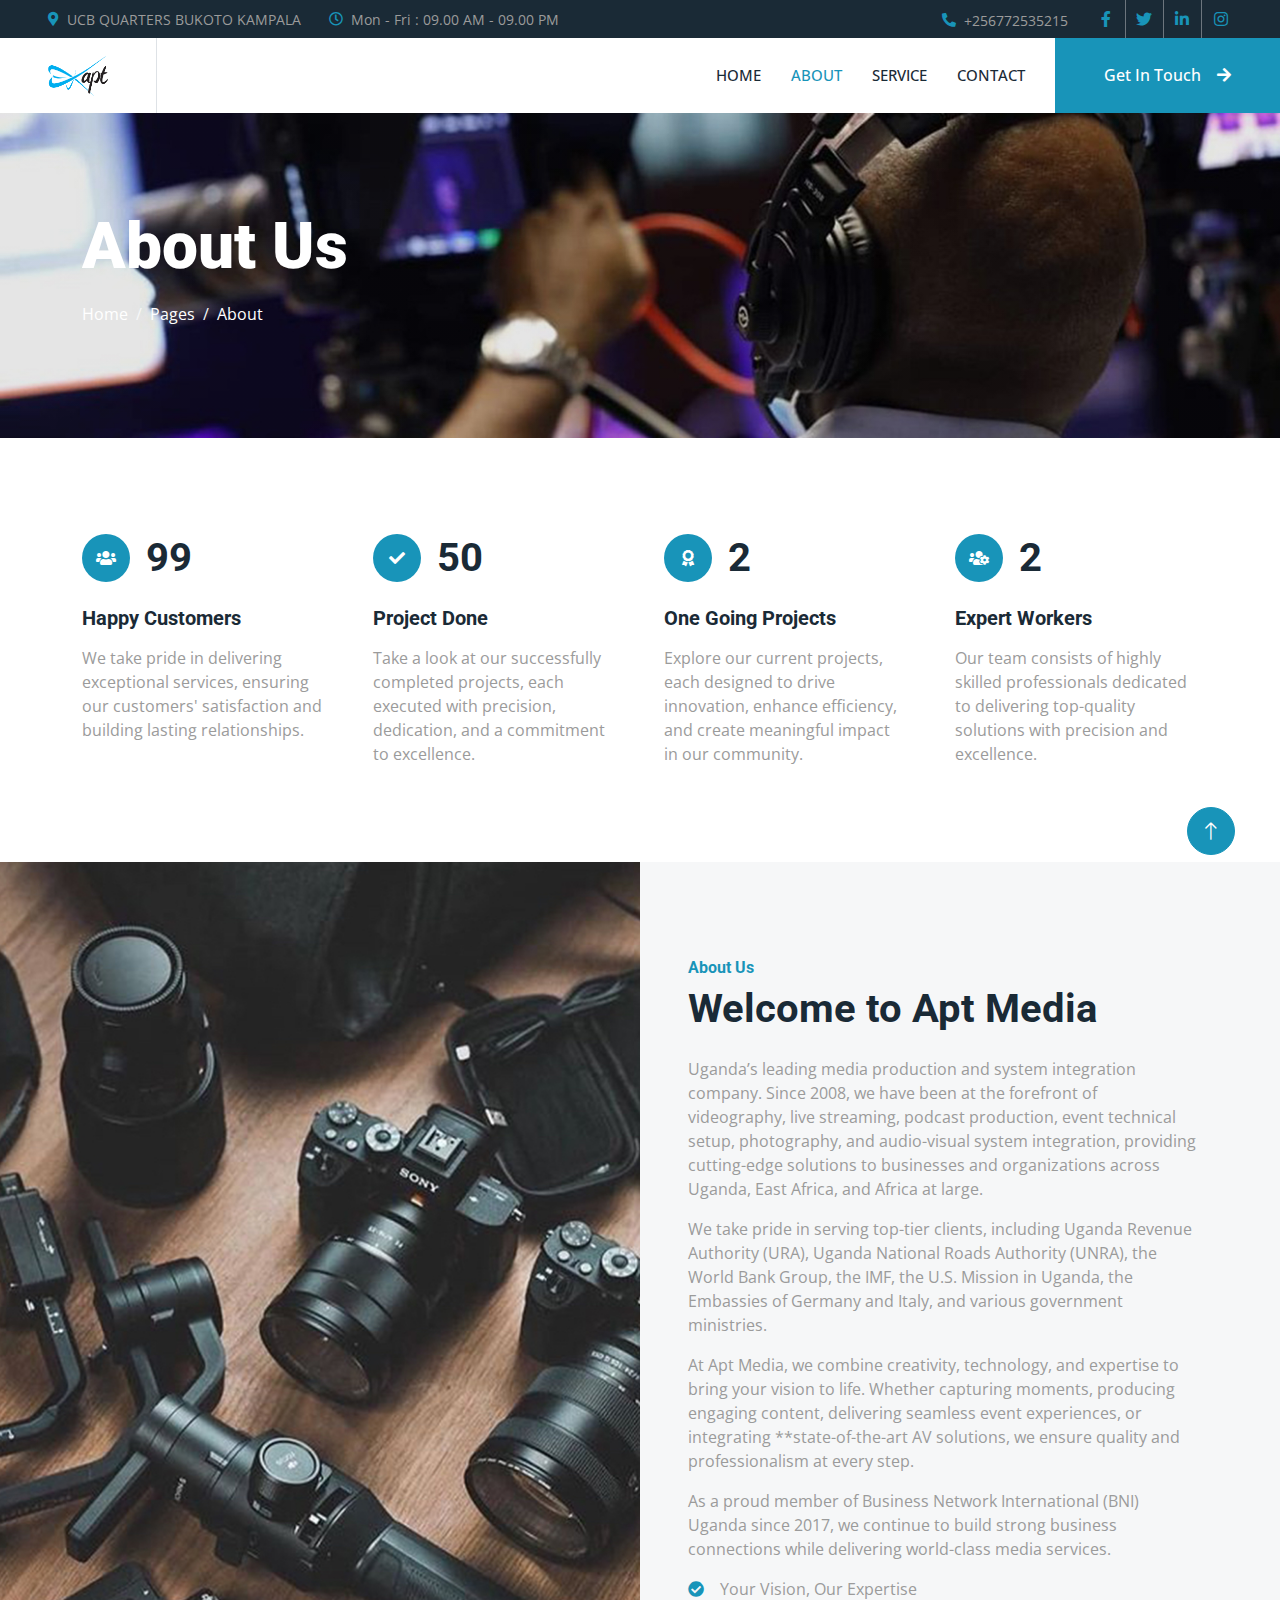
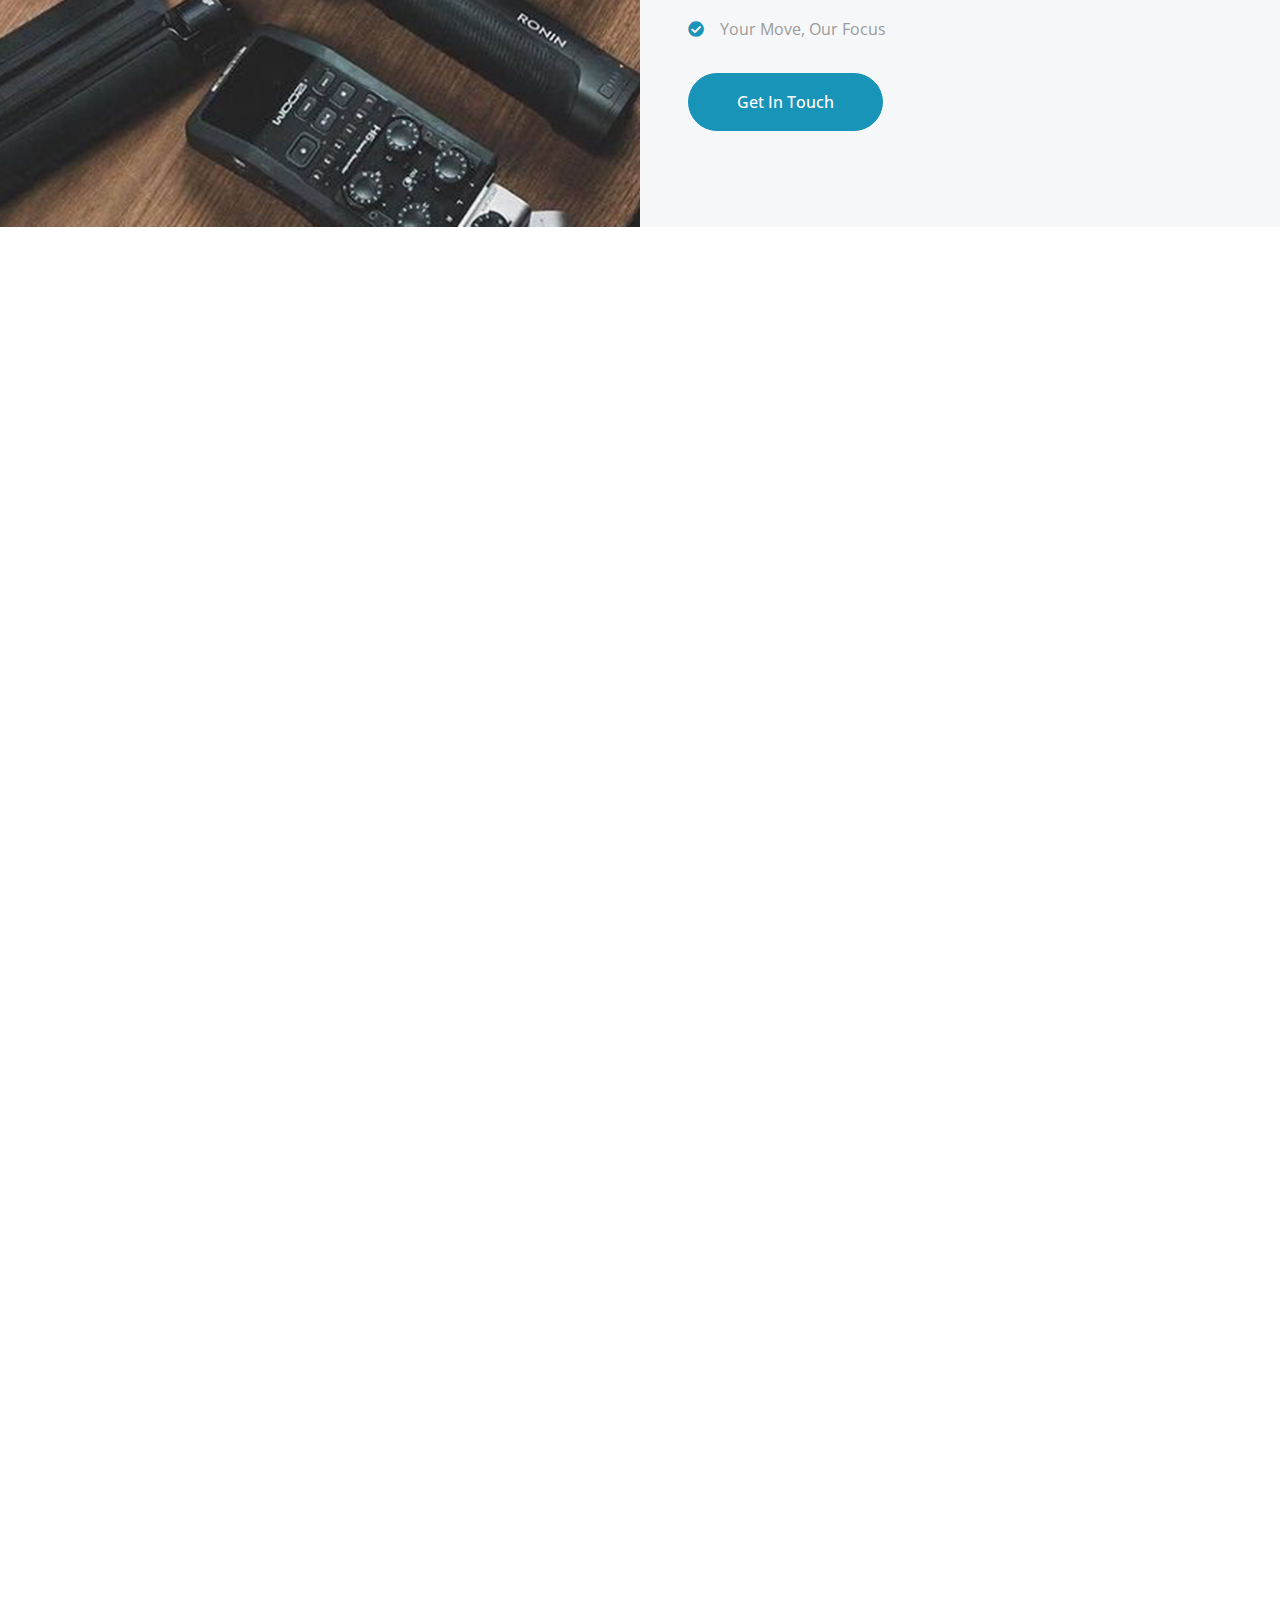
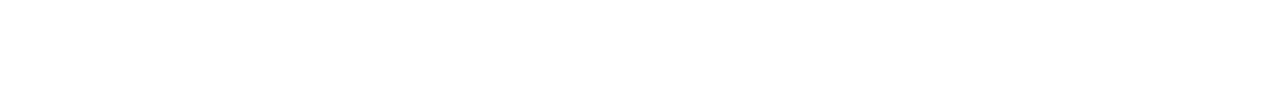
<file: about.html>
<!DOCTYPE html>
<html lang="en">
  <head>
    <meta charset="utf-8" />
    <title>Apt Media</title>
    <meta content="width=device-width, initial-scale=1.0" name="viewport" />
    <meta content="" name="keywords" />
    <meta content="" name="description" />

    <!-- Favicon -->
    <link href="img/favicon.ico" rel="icon" />

    <!-- Google Web Fonts -->
    <link rel="preconnect" href="https://fonts.googleapis.com" />
    <link rel="preconnect" href="https://fonts.gstatic.com" crossorigin />
    <link
      href="https://fonts.googleapis.com/css2?family=Open+Sans:wght@400;500&family=Roboto:wght@500;700;900&display=swap"
      rel="stylesheet"
    />

    <!-- Icon Font Stylesheet -->
    <link
      href="https://cdnjs.cloudflare.com/ajax/libs/font-awesome/5.10.0/css/all.min.css"
      rel="stylesheet"
    />
    <link
      href="https://cdn.jsdelivr.net/npm/bootstrap-icons@1.4.1/font/bootstrap-icons.css"
      rel="stylesheet"
    />

    <!-- Libraries Stylesheet -->
    <link href="lib/animate/animate.min.css" rel="stylesheet" />
    <link href="lib/owlcarousel/assets/owl.carousel.min.css" rel="stylesheet" />
    <link href="lib/lightbox/css/lightbox.min.css" rel="stylesheet" />

    <!-- Customized Bootstrap Stylesheet -->
    <link href="css/bootstrap.min.css" rel="stylesheet" />

    <!-- Template Stylesheet -->
    <link href="css/style.css" rel="stylesheet" />
  </head>

  <body>
    <!-- Spinner Start -->
    <div
      id="spinner"
      class="show bg-white position-fixed translate-middle w-100 vh-100 top-50 start-50 d-flex align-items-center justify-content-center"
    >
      <div
        class="spinner-border text-primary"
        style="width: 3rem; height: 3rem"
        role="status"
      >
        <span class="sr-only">Loading...</span>
      </div>
    </div>
    <!-- Spinner End -->

    <!-- Topbar Start -->
    <div class="container-fluid bg-dark p-0">
      <div class="row gx-0 d-none d-lg-flex">
        <div class="col-lg-7 px-5 text-start">
          <div class="h-100 d-inline-flex align-items-center me-4">
            <small class="fa fa-map-marker-alt text-primary me-2"></small>
            <small>UCB QUARTERS BUKOTO KAMPALA</small>
          </div>
          <div class="h-100 d-inline-flex align-items-center">
            <small class="far fa-clock text-primary me-2"></small>
            <small>Mon - Fri : 09.00 AM - 09.00 PM</small>
          </div>
        </div>
        <div class="col-lg-5 px-5 text-end">
          <div class="h-100 d-inline-flex align-items-center me-4">
            <small class="fa fa-phone-alt text-primary me-2"></small>
            <small>+256772535215</small>
          </div>
          <div class="h-100 d-inline-flex align-items-center mx-n2">
            <a
              class="btn btn-square btn-link rounded-0 border-0 border-end border-secondary"
              href="https://www.facebook.com/aptmediaug"
              ><i class="fab fa-facebook-f"></i
            ></a>
            <a
              class="btn btn-square btn-link rounded-0 border-0 border-end border-secondary"
              href="https://twitter.com/aptmediaug"
              ><i class="fab fa-twitter"></i
            ></a>
            <a
              class="btn btn-square btn-link rounded-0 border-0 border-end border-secondary"
              href="https://www.linkedin.com/in/solomon-tumwesigye-95634251/"
              ><i class="fab fa-linkedin-in"></i
            ></a>
            <a
              class="btn btn-square btn-link rounded-0"
              href="https://www.instagram.com/aptmediaug/"
              ><i class="fab fa-instagram"></i
            ></a>
          </div>
        </div>
      </div>
    </div>
    <!-- Topbar End -->

    <!-- Navbar Start -->
    <nav class="navbar navbar-expand-lg bg-white navbar-light sticky-top p-0">
      <a
        href="index.html"
        class="navbar-brand d-flex align-items-center border-end px-4 px-lg-5"
      >
        <h2 class="m-0 text-primary">
          
          <img src="img/logos/apt white logo.png" alt=""width="60px" height="40px">
        </h2>
      </a>
      <button
        type="button"
        class="navbar-toggler me-4"
        data-bs-toggle="collapse"
        data-bs-target="#navbarCollapse"
      >
        <span class="navbar-toggler-icon"></span>
      </button>
      <div class="collapse navbar-collapse" id="navbarCollapse">
        <div class="navbar-nav ms-auto p-4 p-lg-0">
          <a href="index.html" class="nav-item nav-link">Home</a>
          <a href="about.html" class="nav-item nav-link active">About</a>
          <a href="service.html" class="nav-item nav-link">Service</a>
          <a href="contact.html" class="nav-item nav-link">Contact</a>
        </div>
        <a
          href="https://wa.me/256701557333"
          class="btn btn-primary rounded-0 py-4 px-lg-5 d-none d-lg-block"
          >Get In Touch<i class="fa fa-arrow-right ms-3"></i
        ></a>
      </div>
    </nav>
    <!-- Navbar End -->

    <!-- Page Header Start -->
    <div class="container-fluid page-header py-5 mb-5">
      <div class="container py-5">
        <h1 class="display-3 text-white mb-3 animated slideInDown">About Us</h1>
        <nav aria-label="breadcrumb animated slideInDown">
          <ol class="breadcrumb">
            <li class="breadcrumb-item">
              <a class="text-white" href="#">Home</a>
            </li>
            <li class="breadcrumb-item">
              <a class="text-white" href="#">Pages</a>
            </li>
            <li class="breadcrumb-item text-white active" aria-current="page">
              About
            </li>
          </ol>
        </nav>
      </div>
    </div>
    <!-- Page Header End -->

    <!-- Feature Start -->
    <div class="container-xxl py-5">
      <div class="container">
        <div class="row g-5">
          <div class="col-md-6 col-lg-3 wow fadeIn" data-wow-delay="0.1s">
            <div class="d-flex align-items-center mb-4">
              <div class="btn-lg-square bg-primary rounded-circle me-3">
                <i class="fa fa-users text-white"></i>
              </div>
              <h1 class="mb-0" data-toggle="counter-up">+280</h1>
            </div>
            <h5 class="mb-3">Happy Customers</h5>
            <span
              >We take pride in delivering exceptional services, ensuring our customers' satisfaction and building lasting relationships.</span
            >
          </div>
          <div class="col-md-6 col-lg-3 wow fadeIn" data-wow-delay="0.3s">
            <div class="d-flex align-items-center mb-4">
              <div class="btn-lg-square bg-primary rounded-circle me-3">
                <i class="fa fa-check text-white"></i>
              </div>
              <h1 class="mb-0" data-toggle="counter-up">+140</h1>
            </div>
            <h5 class="mb-3">Project Done</h5>
            <span
              >Take a look at our successfully completed projects, each executed with precision, dedication, and a commitment to excellence.</span
            >
          </div>
          <div class="col-md-6 col-lg-3 wow fadeIn" data-wow-delay="0.5s">
            <div class="d-flex align-items-center mb-4">
              <div class="btn-lg-square bg-primary rounded-circle me-3">
                <i class="fa fa-award text-white"></i>
              </div>
              <h1 class="mb-0" data-toggle="counter-up">6</h1>
            </div>
            <h5 class="mb-3">One Going Projects</h5>
            <span
              >Explore our current projects, each designed to drive innovation, enhance efficiency, and create meaningful impact in our community.</span
            >
          </div>
          <div class="col-md-6 col-lg-3 wow fadeIn" data-wow-delay="0.7s">
            <div class="d-flex align-items-center mb-4">
              <div class="btn-lg-square bg-primary rounded-circle me-3">
                <i class="fa fa-users-cog text-white"></i>
              </div>
              <h1 class="mb-0" data-toggle="counter-up">5</h1>
            </div>
            <h5 class="mb-3">Expert Workers</h5>
            <span
              >Our team consists of highly skilled professionals dedicated to delivering top-quality solutions with precision and excellence.</span
            >
          </div>
        </div>
      </div>
    </div>
    <!-- Feature Start -->

    <!-- About Start -->
    <div class="container-fluid bg-light overflow-hidden my-5 px-lg-0">
      <div class="container about px-lg-0">
        <div class="row g-0 mx-lg-0">
          <div
            class="col-lg-6 ps-lg-0 wow fadeIn"
            data-wow-delay="0.1s"
            style="min-height: 400px"
          >
            <div class="position-relative h-100">
              <img
                class="position-absolute img-fluid w-100 h-100"
                src="img/about.jpg"
                style="object-fit: cover"
                alt=""
              />
            </div>
          </div>
          <div
            class="col-lg-6 about-text py-5 wow fadeIn"
            data-wow-delay="0.5s"
          >
            <div class="p-lg-5 pe-lg-0">
              <h6 class="text-primary">About Us</h6>
              <h1 class="mb-4">Welcome to Apt Media</h1>
              <p>
                Uganda’s leading media production and system integration
                company. Since 2008, we have been at the forefront of
                videography, live streaming, podcast production, event technical
                setup, photography, and audio-visual system integration,
                providing cutting-edge solutions to businesses and organizations
                across Uganda, East Africa, and Africa at large.
              </p>
              <p>
                We take pride in serving top-tier clients, including Uganda
                Revenue Authority (URA), Uganda National Roads Authority (UNRA),
                the World Bank Group, the IMF, the U.S. Mission in Uganda, the
                Embassies of Germany and Italy, and various government
                ministries.
              </p>
              <p>
                At Apt Media, we combine creativity, technology, and expertise
                to bring your vision to life. Whether capturing moments,
                producing engaging content, delivering seamless event
                experiences, or integrating **state-of-the-art AV solutions, we
                ensure quality and professionalism at every step.
              </p>
              <p>
                As a proud member of Business Network International (BNI) Uganda
                since 2017, we continue to build strong business connections
                while delivering world-class media services.
              </p>
              <p>
                <i class="fa fa-check-circle text-primary me-3"></i>Your Vision,
                Our Expertise
              </p>
              <p>
                <i class="fa fa-check-circle text-primary me-3"></i>Your Move,
                Our Focus
              </p>
              <a href="https://wa.me/256701557333" class="btn btn-primary rounded-pill py-3 px-5 mt-3"
                >Get In Touch
              </a>
            </div>
          </div>
        </div>
      </div>
    </div>
    <!-- About End -->

    <!-- Team Start -->
    <div class="container-xxl py-5">
      <div class="container">
        <div
          class="text-center mx-auto mb-5 wow fadeInUp"
          data-wow-delay="0.1s"
          style="max-width: 600px"
        >
          <h6 class="text-primary">Our Clients</h6>
          <h1 class="mb-4">our most dedicated Clients</h1>
        </div>
        <div class="row">
          <div class="col-lg-4 col-md-6 wow fadeInUp" data-wow-delay="0.1s">
            <div class="team-item-1">
              <img src="img/Apt Media Profile.png" alt="" />
            </div>
          </div>
        </div>
      </div>
    </div>
    <!-- Team End -->

    <!-- Footer Start -->
    <div
      class="container-fluid bg-dark text-body footer mt-5 pt-5 wow fadeIn"
      data-wow-delay="0.1s"
    >
      <div class="container py-5">
        <div class="row g-5">
          <div class="col-lg-3 col-md-6">
            <h5 class="text-white mb-4">Address</h5>
            <p class="mb-2">
              <i class="fa fa-map-marker-alt me-3"></i>UCB QUARTERS BUKOTO
              KAMPALA
            </p>
            <p class="mb-2">
              <i class="fa fa-phone-alt me-3"></i>+256772535215
            </p>
            <p class="mb-2">
              <i class="fa fa-envelope me-3"></i>aptmedahouse@gmail.com
            </p>
            <div class="d-flex pt-2">
              <a
                class="btn btn-square btn-outline-light btn-social"
                href="https://twitter.com/aptmediaug"
                ><i class="fab fa-twitter"></i
              ></a>
              <a
                class="btn btn-square btn-outline-light btn-social"
                href="https://www.facebook.com/aptmediaug"
                ><i class="fab fa-facebook-f"></i
              ></a>
              <a
                class="btn btn-square btn-outline-light btn-social"
                href="https://www.instagram.com/aptmediaug/"
                ><i class="fab fa-instagram"></i
              ></a>
              <a
                class="btn btn-square btn-outline-light btn-social"
                href="https://www.linkedin.com/in/solomon-tumwesigye-95634251/"
                ><i class="fab fa-linkedin-in"></i
              ></a>
            </div>
          </div>
          <div class="col-lg-3 col-md-6">
            <h5 class="text-white mb-4">Quick Links</h5>
            <a class="btn btn-link" href="index.html">Home</a>
            <a class="btn btn-link" href="about.html">About Us</a>
            <a class="btn btn-link" href="contact.html">Contact Us</a>
            <a class="btn btn-link" href="service.html">Our Services</a>
          </div>
          <div class="col-lg-3 col-md-6">
            <h5 class="text-white mb-4">Project Gallery</h5>
            <div class="row g-2">
              <div class="col-4">
                <img class="img-fluid rounded" src="img/gallery-1.jpg" alt="" />
              </div>
              <div class="col-4">
                <img class="img-fluid rounded" src="img/gallery-2.jpg" alt="" />
              </div>
              <div class="col-4">
                <img class="img-fluid rounded" src="img/gallery-3.jpg" alt="" />
              </div>
              <div class="col-4">
                <img class="img-fluid rounded" src="img/gallery-4.jpg" alt="" />
              </div>
              <div class="col-4">
                <img class="img-fluid rounded" src="img/gallery-5.jpg" alt="" />
              </div>
              <div class="col-4">
                <img class="img-fluid rounded" src="img/gallery-6.jpg" alt="" />
              </div>
            </div>
          </div>
          <div class="col-lg-3 col-md-6">
            <h5 class="text-white mb-4">Newsletter</h5>
            <p>leave us your email form follow up</p>
            <div class="position-relative mx-auto" style="max-width: 400px">
              <input
                class="form-control border-0 w-100 py-3 ps-4 pe-5"
                type="text"
                placeholder="Your email"
              />
              <button
                type="button"
                class="btn btn-primary py-2 position-absolute top-0 end-0 mt-2 me-2"
              >
                Submit
              </button>
            </div>
          </div>
        </div>
      </div>
      <div class="container">
        <div class="copyright">
          <div class="row">
            <div class="col-md-6 text-center text-md-start mb-3 mb-md-0">
              &copy; <a href="#">Apt Media</a>, All Right Reserved.
            </div>
            <div class="col-md-6 text-center text-md-end">
              <!--/*** This template is free as long as you keep the footer author’s credit link/attribution link/backlink. If you'd like to use the template without the footer author’s credit link/attribution link/backlink, you can purchase the Credit Removal License from "https://htmlcodex.com/credit-removal". Thank you for your support. ***/-->
              Designed By <a href="">Ekusoft technologies</a>
            </div>
          </div>
        </div>
      </div>
    </div>
    <!-- Footer End -->

    <!-- Back to Top -->
    <a
      href="#"
      class="btn btn-lg btn-primary btn-lg-square rounded-circle back-to-top"
      ><i class="bi bi-arrow-up"></i
    ></a>

    <!-- JavaScript Libraries -->
    <script src="https://code.jquery.com/jquery-3.4.1.min.js"></script>
    <script src="https://cdn.jsdelivr.net/npm/bootstrap@5.0.0/dist/js/bootstrap.bundle.min.js"></script>
    <script src="lib/wow/wow.min.js"></script>
    <script src="lib/easing/easing.min.js"></script>
    <script src="lib/waypoints/waypoints.min.js"></script>
    <script src="lib/counterup/counterup.min.js"></script>
    <script src="lib/owlcarousel/owl.carousel.min.js"></script>
    <script src="lib/isotope/isotope.pkgd.min.js"></script>
    <script src="lib/lightbox/js/lightbox.min.js"></script>

    <!-- Template Javascript -->
    <script src="js/main.js"></script>
  </body>
</html>
</file>
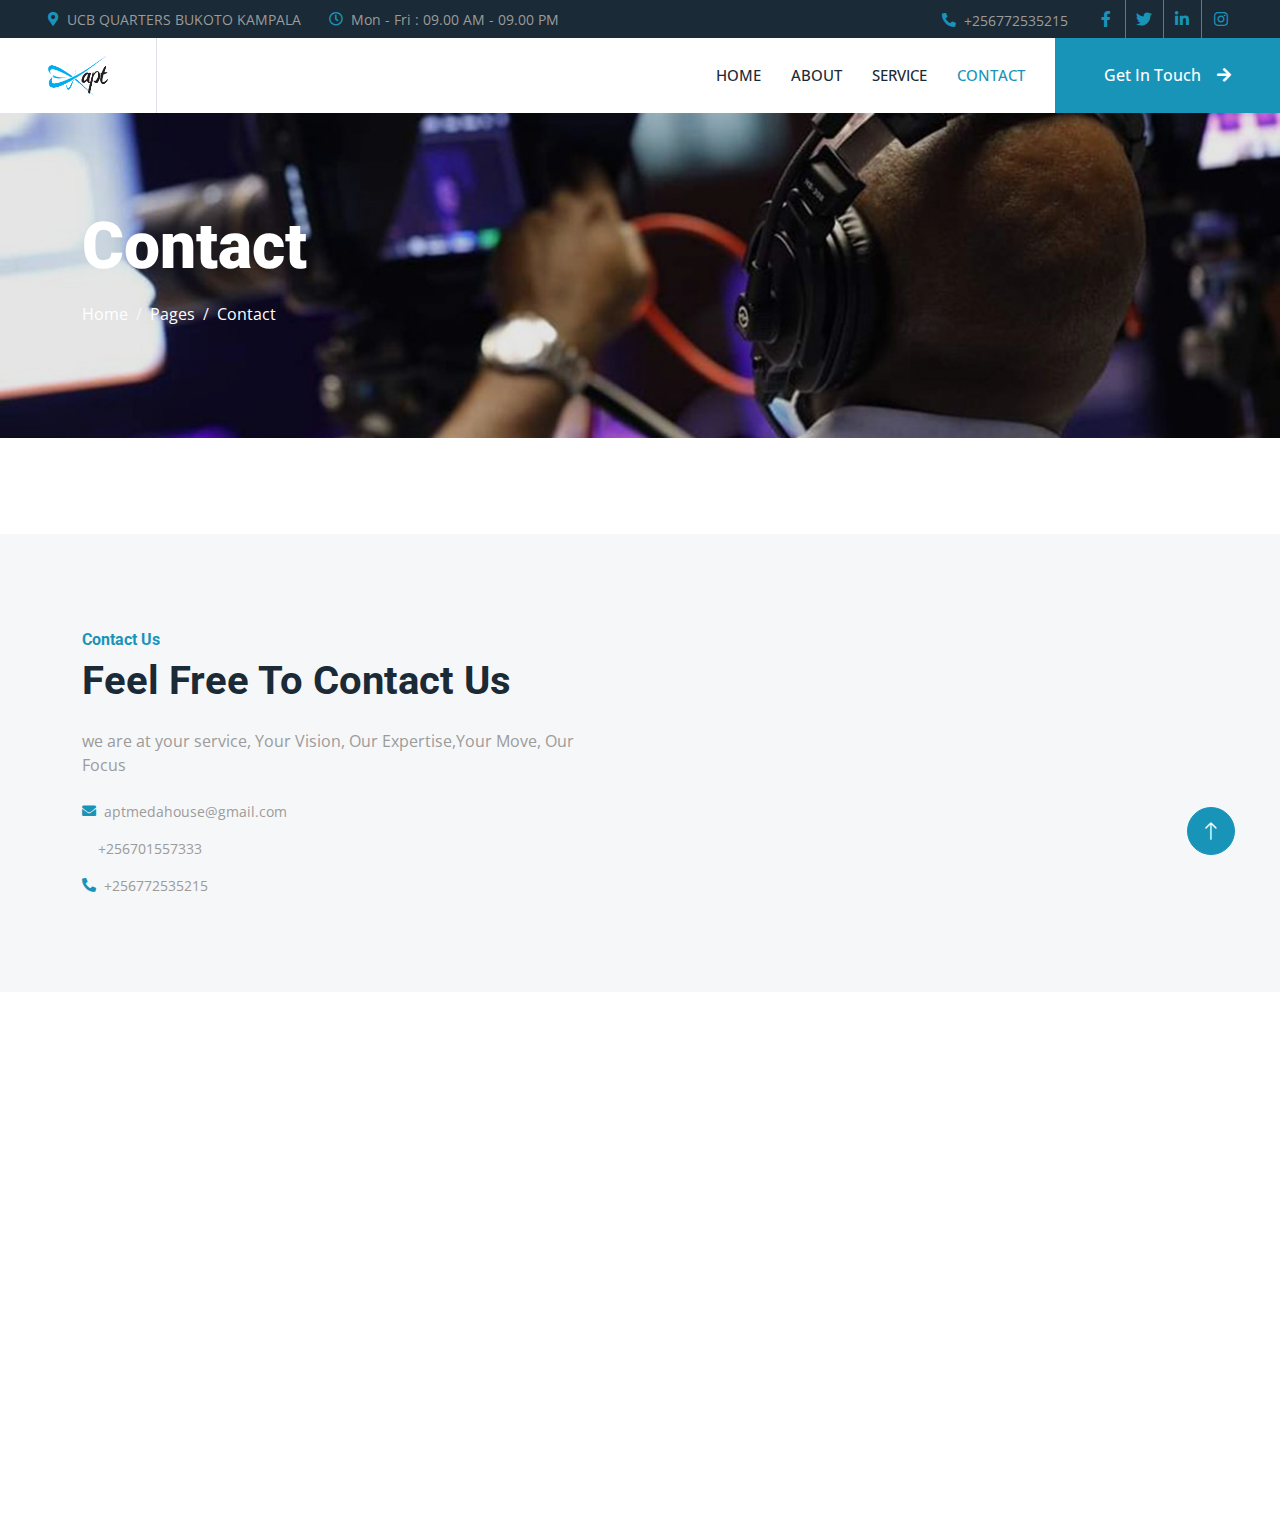
<file: contact.html>
<!DOCTYPE html>
<html lang="en">
  <head>
    <meta charset="utf-8" />
    <title>Apt Media</title>
    <meta content="width=device-width, initial-scale=1.0" name="viewport" />
    <meta content="" name="keywords" />
    <meta content="" name="description" />

    <!-- Favicon -->
    <link href="img/favicon.ico" rel="icon" />

    <!-- Google Web Fonts -->
    <link rel="preconnect" href="https://fonts.googleapis.com" />
    <link rel="preconnect" href="https://fonts.gstatic.com" crossorigin />
    <link
      href="https://fonts.googleapis.com/css2?family=Open+Sans:wght@400;500&family=Roboto:wght@500;700;900&display=swap"
      rel="stylesheet"
    />

    <!-- Icon Font Stylesheet -->
    <link
      href="https://cdnjs.cloudflare.com/ajax/libs/font-awesome/5.10.0/css/all.min.css"
      rel="stylesheet"
    />
    <link
      href="https://cdn.jsdelivr.net/npm/bootstrap-icons@1.4.1/font/bootstrap-icons.css"
      rel="stylesheet"
    />

    <!-- Libraries Stylesheet -->
    <link href="lib/animate/animate.min.css" rel="stylesheet" />
    <link href="lib/owlcarousel/assets/owl.carousel.min.css" rel="stylesheet" />
    <link href="lib/lightbox/css/lightbox.min.css" rel="stylesheet" />

    <!-- Customized Bootstrap Stylesheet -->
    <link href="css/bootstrap.min.css" rel="stylesheet" />

    <!-- Template Stylesheet -->
    <link href="css/style.css" rel="stylesheet" />
  </head>

  <body>
    <!-- Spinner Start -->
    <div
      id="spinner"
      class="show bg-white position-fixed translate-middle w-100 vh-100 top-50 start-50 d-flex align-items-center justify-content-center"
    >
      <div
        class="spinner-border text-primary"
        style="width: 3rem; height: 3rem"
        role="status"
      >
        <span class="sr-only">Loading...</span>
      </div>
    </div>
    <!-- Spinner End -->

    <!-- Topbar Start -->
    <div class="container-fluid bg-dark p-0">
      <div class="row gx-0 d-none d-lg-flex">
        <div class="col-lg-7 px-5 text-start">
          <div class="h-100 d-inline-flex align-items-center me-4">
            <small class="fa fa-map-marker-alt text-primary me-2"></small>
            <small>UCB QUARTERS BUKOTO KAMPALA</small>
          </div>
          <div class="h-100 d-inline-flex align-items-center">
            <small class="far fa-clock text-primary me-2"></small>
            <small>Mon - Fri : 09.00 AM - 09.00 PM</small>
          </div>
        </div>
        <div class="col-lg-5 px-5 text-end">
          <div class="h-100 d-inline-flex align-items-center me-4">
            <small class="fa fa-phone-alt text-primary me-2"></small>
            <small>+256772535215</small>
          </div>
          <div class="h-100 d-inline-flex align-items-center mx-n2">
            <a
              class="btn btn-square btn-link rounded-0 border-0 border-end border-secondary"
              href="https://www.facebook.com/aptmediaug"
              ><i class="fab fa-facebook-f"></i
            ></a>
            <a
              class="btn btn-square btn-link rounded-0 border-0 border-end border-secondary"
              href="https://twitter.com/aptmediaug"
              ><i class="fab fa-twitter"></i
            ></a>
            <a
              class="btn btn-square btn-link rounded-0 border-0 border-end border-secondary"
              href="https://www.linkedin.com/in/solomon-tumwesigye-95634251/"
              ><i class="fab fa-linkedin-in"></i
            ></a>
            <a
              class="btn btn-square btn-link rounded-0"
              href="https://www.instagram.com/aptmediaug/"
              ><i class="fab fa-instagram"></i
            ></a>
          </div>
        </div>
      </div>
    </div>
    <!-- Topbar End -->

    <!-- Navbar Start -->
    <nav class="navbar navbar-expand-lg bg-white navbar-light sticky-top p-0">
      <a
        href="index.html"
        class="navbar-brand d-flex align-items-center border-end px-4 px-lg-5"
      >
        <h2 class="m-0 text-primary"><img src="img/logos/apt white logo.png" alt=""width="60px" height="40px"></h2>
      </a>
      <button
        type="button"
        class="navbar-toggler me-4"
        data-bs-toggle="collapse"
        data-bs-target="#navbarCollapse"
      >
        <span class="navbar-toggler-icon"></span>
      </button>
      <div class="collapse navbar-collapse" id="navbarCollapse">
        <div class="navbar-nav ms-auto p-4 p-lg-0">
          <a href="index.html" class="nav-item nav-link">Home</a>
          <a href="about.html" class="nav-item nav-link">About</a>
          <a href="service.html" class="nav-item nav-link">Service</a>
          <a href="contact.html" class="nav-item nav-link active">Contact</a>
        </div>
        <a
          href="https://wa.me/256701557333"
          class="btn btn-primary rounded-0 py-4 px-lg-5 d-none d-lg-block"
          >Get In Touch<i class="fa fa-arrow-right ms-3"></i
        ></a>
      </div>
    </nav>
    <!-- Navbar End -->

    <!-- Page Header Start -->
    <div class="container-fluid page-header py-5 mb-5">
      <div class="container py-5">
        <h1 class="display-3 text-white mb-3 animated slideInDown">Contact</h1>
        <nav aria-label="breadcrumb animated slideInDown">
          <ol class="breadcrumb">
            <li class="breadcrumb-item">
              <a class="text-white" href="#">Home</a>
            </li>
            <li class="breadcrumb-item">
              <a class="text-white" href="#">Pages</a>
            </li>
            <li class="breadcrumb-item text-white active" aria-current="page">
              Contact
            </li>
          </ol>
        </nav>
      </div>
    </div>
    <!-- Page Header End -->

    <!-- Contact Start -->
    <div
      class="container-fluid bg-light overflow-hidden px-lg-0"
      style="margin: 6rem 0"
    >
      <div class="container contact px-lg-0">
        <div class="row g-0 mx-lg-0">
          <div
            class="col-lg-6 contact-text py-5 wow fadeIn"
            data-wow-delay="0.5s"
          >
            <div class="p-lg-5 ps-lg-0">
              <h6 class="text-primary">Contact Us</h6>
              <h1 class="mb-4">Feel Free To Contact Us</h1>
              <p class="mb-4">
                we are at your service,  Your Vision, Our Expertise,Your Move, Our Focus
               
              </p>
              <form>
                <div class="row g-3">
                  
                  <div class="h-100 d-inline-flex align-items-center me-4">
                    <small class="fa fa-envelope text-primary me-2"></small>
                    <small>aptmedahouse@gmail.com</small>
                  </div>
                  <div class="h-100 d-inline-flex align-items-center me-4">
                    <small class=" fa-brands fa-whatsapp text-primary me-2"></small>
                    <small>+256701557333</small>
                  </div>
                  <div class="h-100 d-inline-flex align-items-center me-4">
                    <small class="fa fa-phone-alt text-primary me-2"></small>
                    <small>+256772535215</small>
                  </div>
                  
                </div>
              </form>
            </div>
          </div>
          <div class="col-lg-6 pe-lg-0" style="min-height: 400px">
            <div class="position-relative h-100">
              <iframe
                class="position-absolute w-100 h-100"
                style="object-fit: cover"
                src="https://www.google.com/maps/embed/v1/place?q=UCB+QUARTERS,BUKOTO+KAMPALA&key=AIzaSyBFw0Qbyq9zTFTd-tUY6dZWTgaQzuU17R8"
                frameborder="0"
                allowfullscreen=""
                aria-hidden="false"
                tabindex="0"
              ></iframe>
            </div>
          </div>
        </div>
      </div>
    </div>
    <!-- Contact End -->

    <!-- Footer Start -->
    <div
      class="container-fluid bg-dark text-body footer mt-5 pt-5 wow fadeIn"
      data-wow-delay="0.1s"
    >
      <div class="container py-5">
        <div class="row g-5">
          <div class="col-lg-3 col-md-6">
            <h5 class="text-white mb-4">Address</h5>
            <p class="mb-2">
              <i class="fa fa-map-marker-alt me-3"></i>UCB QUARTERS BUKOTO
              KAMPALA
            </p>
            <p class="mb-2">
              <i class="fa fa-phone-alt me-3"></i>+256772535215
            </p>
            <p class="mb-2">
              <i class="fa fa-envelope me-3"></i>aptmedahouse@gmail.com
            </p>
            <div class="d-flex pt-2">
              <a
                class="btn btn-square btn-outline-light btn-social"
                href="https://twitter.com/aptmediaug"
                ><i class="fab fa-twitter"></i
              ></a>
              <a
                class="btn btn-square btn-outline-light btn-social"
                href="https://www.facebook.com/aptmediaug"
                ><i class="fab fa-facebook-f"></i
              ></a>
              <a
                class="btn btn-square btn-outline-light btn-social"
                href="https://www.instagram.com/aptmediaug/"
                ><i class="fab fa-instagram"></i
              ></a>
              <a
                class="btn btn-square btn-outline-light btn-social"
                href="https://www.linkedin.com/in/solomon-tumwesigye-95634251/"
                ><i class="fab fa-linkedin-in"></i
              ></a>
            </div>
          </div>
          <div class="col-lg-3 col-md-6">
            <h5 class="text-white mb-4">Quick Links</h5>
            <a class="btn btn-link" href="index.html">Home</a>
            <a class="btn btn-link" href="about.html">About Us</a>
            <a class="btn btn-link" href="contact.html">Contact Us</a>
            <a class="btn btn-link" href="service.html">Our Services</a>
          </div>
          <div class="col-lg-3 col-md-6">
            <h5 class="text-white mb-4">Project Gallery</h5>
            <div class="row g-2">
              <div class="col-4">
                <img class="img-fluid rounded" src="img/gallery-1.jpg" alt="" />
              </div>
              <div class="col-4">
                <img class="img-fluid rounded" src="img/gallery-2.jpg" alt="" />
              </div>
              <div class="col-4">
                <img class="img-fluid rounded" src="img/gallery-3.jpg" alt="" />
              </div>
              <div class="col-4">
                <img class="img-fluid rounded" src="img/gallery-4.jpg" alt="" />
              </div>
              <div class="col-4">
                <img class="img-fluid rounded" src="img/gallery-5.jpg" alt="" />
              </div>
              <div class="col-4">
                <img class="img-fluid rounded" src="img/gallery-6.jpg" alt="" />
              </div>
            </div>
          </div>
          <div class="col-lg-3 col-md-6">
            <h5 class="text-white mb-4">Newsletter</h5>
            <p>leave us your email form follow up</p>
            <div class="position-relative mx-auto" style="max-width: 400px">
              <input
                class="form-control border-0 w-100 py-3 ps-4 pe-5"
                type="text"
                placeholder="Your email"
              />
              <button
                type="button"
                class="btn btn-primary py-2 position-absolute top-0 end-0 mt-2 me-2"
              >
                Submit
              </button>
            </div>
          </div>
        </div>
      </div>
      <div class="container">
        <div class="copyright">
          <div class="row">
            <div class="col-md-6 text-center text-md-start mb-3 mb-md-0">
              &copy; <a href="#">Apt Media</a>, All Right Reserved.
            </div>
            <div class="col-md-6 text-center text-md-end">
              <!--/*** This template is free as long as you keep the footer author’s credit link/attribution link/backlink. If you'd like to use the template without the footer author’s credit link/attribution link/backlink, you can purchase the Credit Removal License from "https://htmlcodex.com/credit-removal". Thank you for your support. ***/-->
              Designed By <a href="">Ekusoft technologies</a>
            </div>
          </div>
        </div>
      </div>
    </div>
    <!-- Footer End -->

    <!-- Back to Top -->
    <a
      href="#"
      class="btn btn-lg btn-primary btn-lg-square rounded-circle back-to-top"
      ><i class="bi bi-arrow-up"></i
    ></a>

    <!-- JavaScript Libraries -->
    <script src="https://code.jquery.com/jquery-3.4.1.min.js"></script>
    <script src="https://cdn.jsdelivr.net/npm/bootstrap@5.0.0/dist/js/bootstrap.bundle.min.js"></script>
    <script src="lib/wow/wow.min.js"></script>
    <script src="lib/easing/easing.min.js"></script>
    <script src="lib/waypoints/waypoints.min.js"></script>
    <script src="lib/counterup/counterup.min.js"></script>
    <script src="lib/owlcarousel/owl.carousel.min.js"></script>
    <script src="lib/isotope/isotope.pkgd.min.js"></script>
    <script src="lib/lightbox/js/lightbox.min.js"></script>

    <!-- Template Javascript -->
    <script src="js/main.js"></script>
  </body>
</html>
</file>
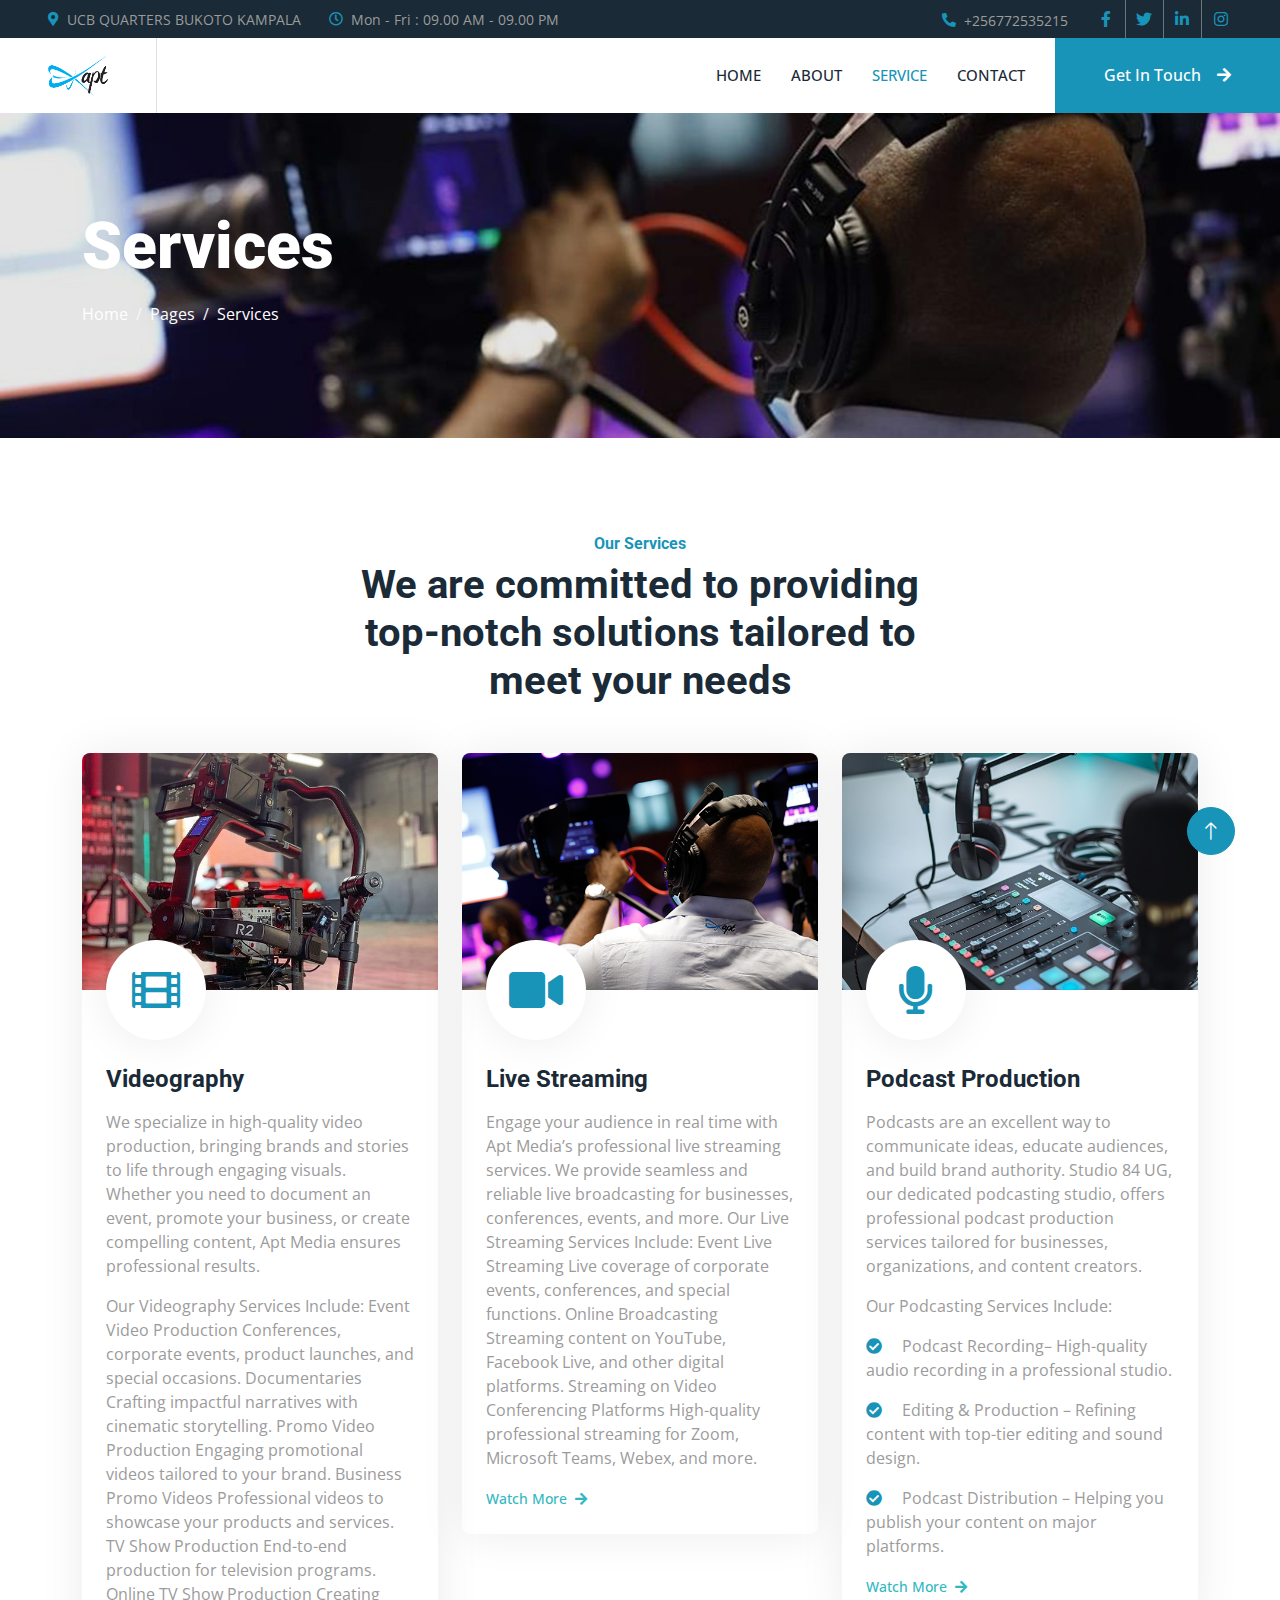
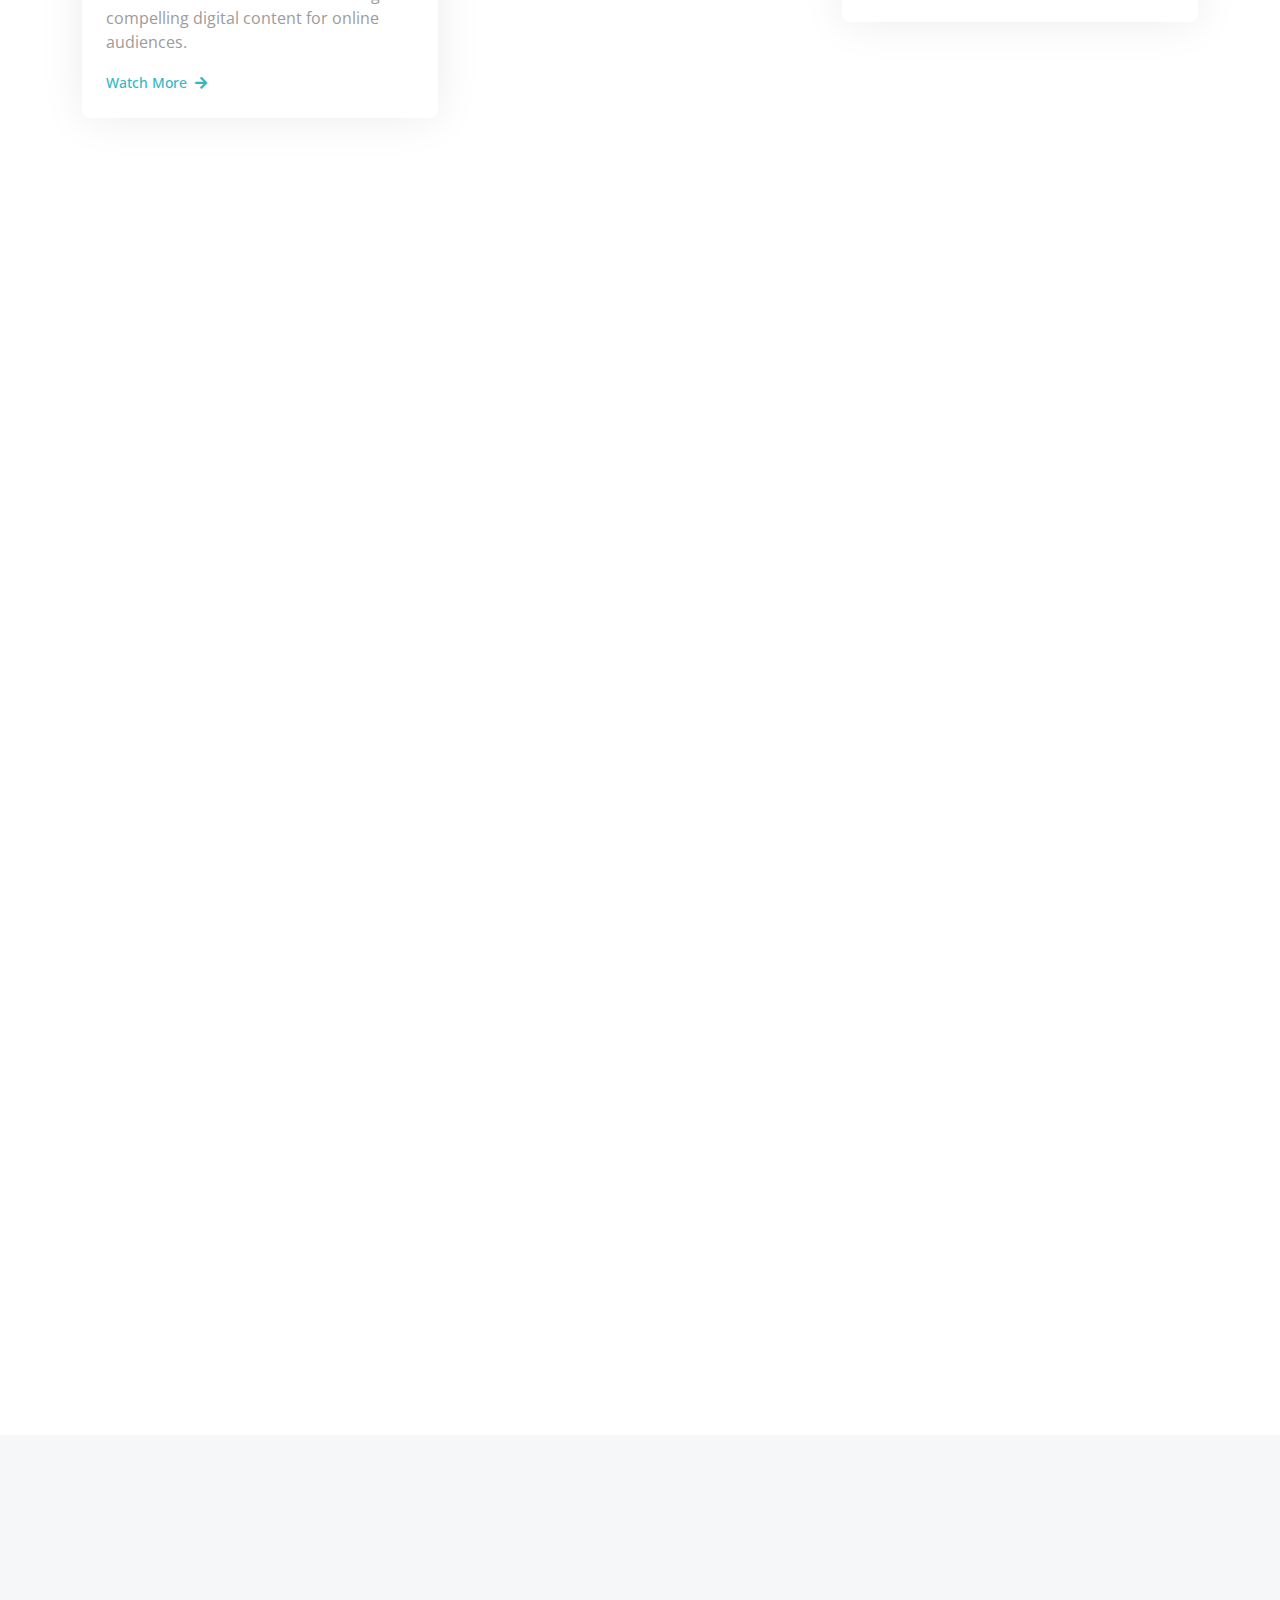
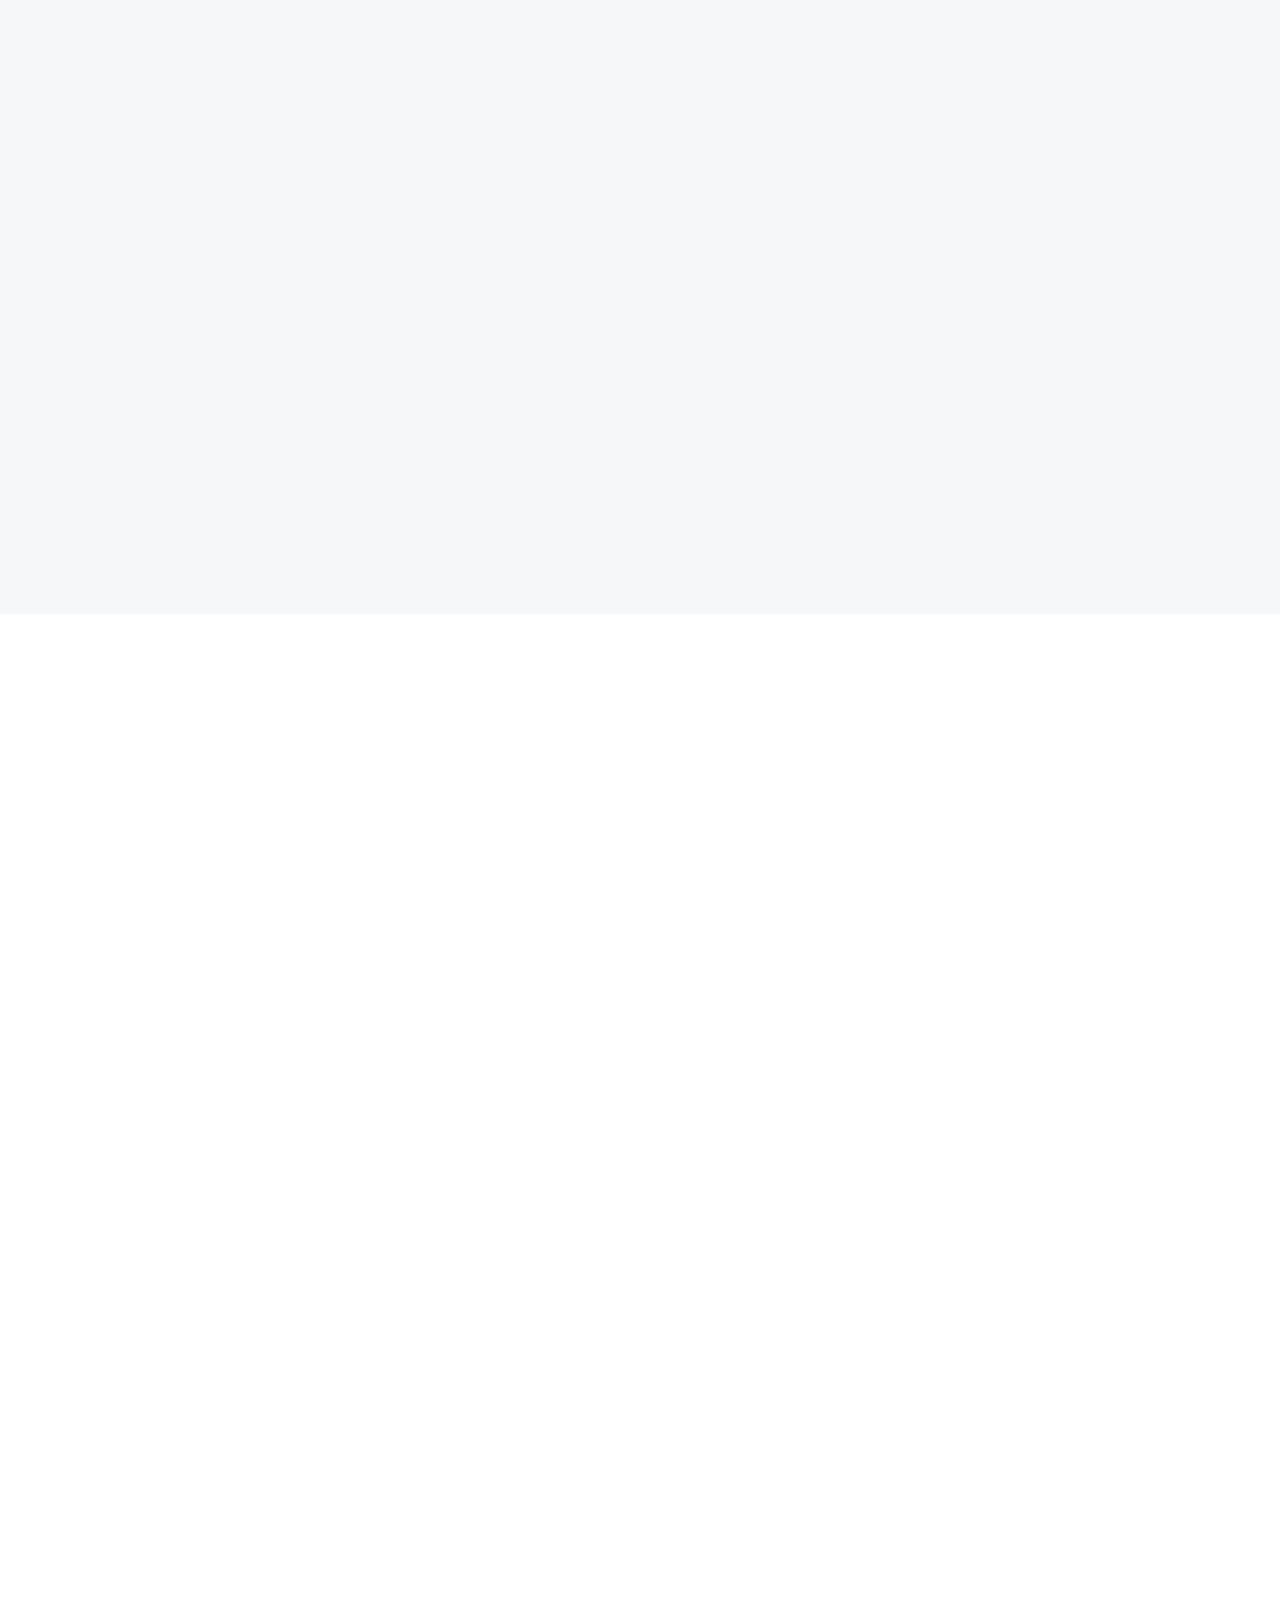
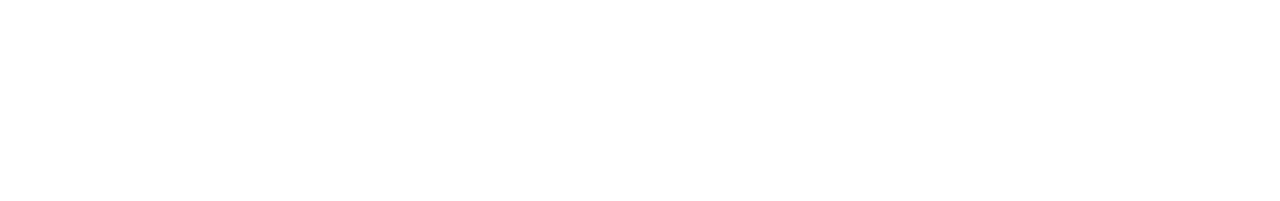
<file: service.html>
<!DOCTYPE html>
<html lang="en">
  <head>
    <meta charset="utf-8" />
    <title>Apt Media</title>
    <meta content="width=device-width, initial-scale=1.0" name="viewport" />
    <meta content="" name="keywords" />
    <meta content="" name="description" />

    <!-- Favicon -->
    <link href="img/favicon.ico" rel="icon" />

    <!-- Google Web Fonts -->
    <link rel="preconnect" href="https://fonts.googleapis.com" />
    <link rel="preconnect" href="https://fonts.gstatic.com" crossorigin />
    <link
      href="https://fonts.googleapis.com/css2?family=Open+Sans:wght@400;500&family=Roboto:wght@500;700;900&display=swap"
      rel="stylesheet"
    />

    <!-- Icon Font Stylesheet -->
    <link
      href="https://cdnjs.cloudflare.com/ajax/libs/font-awesome/5.10.0/css/all.min.css"
      rel="stylesheet"
    />
    <link
      href="https://cdn.jsdelivr.net/npm/bootstrap-icons@1.4.1/font/bootstrap-icons.css"
      rel="stylesheet"
    />

    <!-- Libraries Stylesheet -->
    <link href="lib/animate/animate.min.css" rel="stylesheet" />
    <link href="lib/owlcarousel/assets/owl.carousel.min.css" rel="stylesheet" />
    <link href="lib/lightbox/css/lightbox.min.css" rel="stylesheet" />

    <!-- Customized Bootstrap Stylesheet -->
    <link href="css/bootstrap.min.css" rel="stylesheet" />

    <!-- Template Stylesheet -->
    <link href="css/style.css" rel="stylesheet" />
  </head>

  <body>
    <!-- Spinner Start -->
    <div
      id="spinner"
      class="show bg-white position-fixed translate-middle w-100 vh-100 top-50 start-50 d-flex align-items-center justify-content-center"
    >
      <div
        class="spinner-border text-primary"
        style="width: 3rem; height: 3rem"
        role="status"
      >
        <span class="sr-only">Loading...</span>
      </div>
    </div>
    <!-- Spinner End -->

    <!-- Topbar Start -->
    <div class="container-fluid bg-dark p-0">
      <div class="row gx-0 d-none d-lg-flex">
        <div class="col-lg-7 px-5 text-start">
          <div class="h-100 d-inline-flex align-items-center me-4">
            <small class="fa fa-map-marker-alt text-primary me-2"></small>
            <small>UCB QUARTERS BUKOTO KAMPALA</small>
          </div>
          <div class="h-100 d-inline-flex align-items-center">
            <small class="far fa-clock text-primary me-2"></small>
            <small>Mon - Fri : 09.00 AM - 09.00 PM</small>
          </div>
        </div>
        <div class="col-lg-5 px-5 text-end">
          <div class="h-100 d-inline-flex align-items-center me-4">
            <small class="fa fa-phone-alt text-primary me-2"></small>
            <small>+256772535215</small>
          </div>
          <div class="h-100 d-inline-flex align-items-center mx-n2">
            <a
              class="btn btn-square btn-link rounded-0 border-0 border-end border-secondary"
              href="https://www.facebook.com/aptmediaug"
              ><i class="fab fa-facebook-f"></i
            ></a>
            <a
              class="btn btn-square btn-link rounded-0 border-0 border-end border-secondary"
              href="https://twitter.com/aptmediaug"
              ><i class="fab fa-twitter"></i
            ></a>
            <a
              class="btn btn-square btn-link rounded-0 border-0 border-end border-secondary"
              href="https://www.linkedin.com/in/solomon-tumwesigye-95634251/"
              ><i class="fab fa-linkedin-in"></i
            ></a>
            <a
              class="btn btn-square btn-link rounded-0"
              href="https://www.instagram.com/aptmediaug/"
              ><i class="fab fa-instagram"></i
            ></a>
          </div>
        </div>
      </div>
    </div>
    <!-- Topbar End -->

    <!-- Navbar Start -->
    <nav class="navbar navbar-expand-lg bg-white navbar-light sticky-top p-0">
      <a
        href="index.html"
        class="navbar-brand d-flex align-items-center border-end px-4 px-lg-5"
      >
        <h2 class="m-0 text-primary"><img src="img/logos/apt white logo.png" alt=""width="60px" height="40px"></h2>
      </a>
      <button
        type="button"
        class="navbar-toggler me-4"
        data-bs-toggle="collapse"
        data-bs-target="#navbarCollapse"
      >
        <span class="navbar-toggler-icon"></span>
      </button>
      <div class="collapse navbar-collapse" id="navbarCollapse">
        <div class="navbar-nav ms-auto p-4 p-lg-0">
          <a href="index.html" class="nav-item nav-link">Home</a>
          <a href="about.html" class="nav-item nav-link">About</a>
          <a href="service.html" class="nav-item nav-link active">Service</a>
          <a href="contact.html" class="nav-item nav-link">Contact</a>
        </div>
        <a
          href="https://wa.me/256701557333"
          class="btn btn-primary rounded-0 py-4 px-lg-5 d-none d-lg-block"
          >Get In Touch<i class="fa fa-arrow-right ms-3"></i
        ></a>
      </div>
    </nav>
    <!-- Navbar End -->

    <!-- Page Header Start -->
    <div class="container-fluid page-header py-5 mb-5">
      <div class="container py-5">
        <h1 class="display-3 text-white mb-3 animated slideInDown">Services</h1>
        <nav aria-label="breadcrumb animated slideInDown">
          <ol class="breadcrumb">
            <li class="breadcrumb-item">
              <a class="text-white" href="#">Home</a>
            </li>
            <li class="breadcrumb-item">
              <a class="text-white" href="#">Pages</a>
            </li>
            <li class="breadcrumb-item text-white active" aria-current="page">
              Services
            </li>
          </ol>
        </nav>
      </div>
    </div>
    <!-- Page Header End -->

    
    <!-- Service Start -->
    <div class="container-xxl py-5">
        <div class="container">
          <div
            class="text-center mx-auto mb-5 wow fadeInUp"
            data-wow-delay="0.1s"
            style="max-width: 600px"
          >
            <h6 class="text-primary">Our Services</h6>
            <h1 class="mb-4">We are committed to providing top-notch solutions tailored to meet your needs</h1>
          </div>
          <div class="row g-4">
            <div class="col-md-6 col-lg-4 wow fadeInUp" data-wow-delay="0.1s">
              <div class="service-item rounded overflow-hidden">
                <img class="img-fluid" src="img/img-600x400-2.jpg" alt="" />
                <div class="position-relative p-4 pt-0">
                  <div class="service-icon">
                    <i class="fa fa-film fa-3x"></i>
                  </div>
                  <h4 class="mb-3">Videography</h4>
                  <p>
                    We specialize in high-quality video production, bringing
                    brands and stories to life through engaging visuals. Whether
                    you need to document an event, promote your business, or
                    create compelling content, Apt Media ensures professional
                    results.
                  </p>
                  <p>
                    Our Videography Services Include: Event Video Production
                    Conferences, corporate events, product launches, and special
                    occasions. Documentaries Crafting impactful narratives with
                    cinematic storytelling. Promo Video Production Engaging
                    promotional videos tailored to your brand. Business Promo
                    Videos Professional videos to showcase your products and
                    services. TV Show Production End-to-end production for
                    television programs. Online TV Show Production Creating
                    compelling digital content for online audiences.
                  </p>
                  <a
                    class="small fw-medium"
                    href="https://www.youtube.com/@AptMediaUg"
                    >Watch More<i class="fa fa-arrow-right ms-2"></i
                  ></a>
                </div>
              </div>
            </div>
            <div class="col-md-6 col-lg-4 wow fadeInUp" data-wow-delay="0.3s">
              <div class="service-item rounded overflow-hidden">
                <img class="img-fluid" src="img/img-600x400-5.jpg" alt="" />
                <div class="position-relative p-4 pt-0">
                  <div class="service-icon">
                    <i class="fa fa-video fa-3x"></i>
                  </div>
                  <h4 class="mb-3">Live Streaming</h4>
                  <p>
                    Engage your audience in real time with Apt Media’s
                    professional live streaming services. We provide seamless and
                    reliable live broadcasting for businesses, conferences,
                    events, and more. Our Live Streaming Services Include: Event
                    Live Streaming Live coverage of corporate events, conferences,
                    and special functions. Online Broadcasting Streaming content
                    on YouTube, Facebook Live, and other digital platforms.
                    Streaming on Video Conferencing Platforms High-quality
                    professional streaming for Zoom, Microsoft Teams, Webex, and
                    more.
                  </p>
                  <a
                    class="small fw-medium"
                    href="https://www.youtube.com/@AptMediaUg"
                    >Watch More<i class="fa fa-arrow-right ms-2"></i
                  ></a>
                </div>
              </div>
            </div>
            <div class="col-md-6 col-lg-4 wow fadeInUp" data-wow-delay="0.5s">
              <div class="service-item rounded overflow-hidden">
                <img class="img-fluid" src="img/img-600x400-4.png" alt="" />
                <div class="position-relative p-4 pt-0">
                  <div class="service-icon">
                    <i class="fa fa-microphone fa-3x"></i>
                  </div>
                  <h4 class="mb-3">Podcast Production</h4>
                  <p>
                    Podcasts are an excellent way to communicate ideas, educate
                    audiences, and build brand authority. Studio 84 UG, our
                    dedicated podcasting studio, offers professional podcast
                    production services tailored for businesses, organizations,
                    and content creators.
                  </p>
                  <p>Our Podcasting Services Include:</p>
                  <p>
                    <i class="fa fa-check-circle text-primary me-3"></i>
                    Podcast Recording– High-quality audio recording in a
                    professional studio.
                  </p>
                  <p>
                    <i class="fa fa-check-circle text-primary me-3"></i>
                    Editing & Production – Refining content with top-tier editing
                    and sound design.
                  </p>
                  <p>
                    <i class="fa fa-check-circle text-primary me-3"></i>
                    Podcast Distribution – Helping you publish your content on
                    major platforms.
                  </p>
                  <a
                    class="small fw-medium"
                    href="https://www.youtube.com/@Studio84UG"
                    >Watch More<i class="fa fa-arrow-right ms-2"></i
                  ></a>
                </div>
              </div>
            </div>
            <div class="col-md-6 col-lg-4 wow fadeInUp" data-wow-delay="0.1s">
              <div class="service-item rounded overflow-hidden">
                <img class="img-fluid" src="img/img-600x400-3.png" alt="" />
                <div class="position-relative p-4 pt-0">
                  <div class="service-icon">
                    <i class="fa fa-users fa-3x"></i>
                  </div>
                  <h4 class="mb-3">Event Technical Setup</h4>
                  <p>
                    Successful events require more than just content—they need
                    seamless technical execution. With our expertise in
                    audio-visual production, we provide technical design, setup,
                    and management for all types of corporate events.
                  </p>
                  <p>Our Event Technical Setup Services Include:</p>
                  <p>
                    <i class="fa fa-check-circle text-primary me-3"></i>
                    Conference AV Setup – Professional sound, projection, and
                    lighting for conferences and corporate meetings.
                  </p>
                  <p>
                    <i class="fa fa-check-circle text-primary me-3"></i>
                    Workshop & Training Setup – Audio-visual solutions that
                    enhance learning experiences.
                  </p>
                  <p>
                    <i class="fa fa-check-circle text-primary me-3"></i>
                    Event Stage & Lighting Design – Customizable stage and
                    lighting solutions for impactful events.
                  </p>
                  <p>
                    <i class="fa fa-check-circle text-primary me-3"></i>
                    Live Sound & Multimedia Integration – High-quality sound
                    systems and seamless integration of multimedia presentations.
                  </p>
                  <p>
                    Whether it’s a corporate summit, business workshop, or product
                    launch, Apt Media ensures flawless execution of your event’s
                    technical needs.
                  </p>
                  <a class="small fw-medium" href=""
                    >Read More<i class="fa fa-arrow-right ms-2"></i
                  ></a>
                </div>
              </div>
            </div>
            <div class="col-md-6 col-lg-4 wow fadeInUp" data-wow-delay="0.3s">
              <div class="service-item rounded overflow-hidden">
                <img class="img-fluid" src="img/img-600x400-1.jpg" alt="" />
                <div class="position-relative p-4 pt-0">
                  <div class="service-icon">
                    <i class="fa fa-camera fa-3x"></i>
                  </div>
                  <h4 class="mb-3">Photography</h4>
                  <p>
                    A great story is told not just in words but in images. Apt
                    Media’s professional photography services ensure that every
                    moment is captured with precision and creativity.
                  </p>
                  <p>Our Photography Services Include:</p>
                  <p>
                    <i class="fa fa-check-circle text-primary me-3"></i>
                    Commercial Photography – High-quality images for advertising,
                    branding, and marketing.
                  </p>
                  <p>
                    <i class="fa fa-check-circle text-primary me-3"></i>
                    Corporate Portraits – Executive and team photography that
                    enhances your corporate identity.
                  </p>
                  <p>
                    <i class="fa fa-check-circle text-primary me-3"></i>
                    Event Photography – Capturing key moments from corporate
                    events, conferences, and special occasions.
                  </p>
                  <p>
                    <i class="fa fa-check-circle text-primary me-3"></i>
  
                    Product Photography – Professionally styled product shots to
                    elevate your brand presence.
                  </p>
                  <a class="small fw-medium" href=""
                    >Read More<i class="fa fa-arrow-right ms-2"></i
                  ></a>
                </div>
              </div>
            </div>
            <div class="col-md-6 col-lg-4 wow fadeInUp" data-wow-delay="0.5s">
              <div class="service-item rounded overflow-hidden">
                <img class="img-fluid" src="img/img-600x400-6.jpg" alt="" />
                <div class="position-relative p-4 pt-0">
                  <div class="service-icon">
                    <i class="fa fa-cog fa-3x"></i>
                  </div>
                  <h4 class="mb-3">System Integration</h4>
                  <p>
                    With ears of experience in audio-visual production, Apt Media
                    brings expertise in AV installations to various facilities,
                    ensuring seamless integration of technology in modern spaces.
                  </p>
                  <p>Our System Integration Services Include:</p>
                  <p>
                    <i class="fa fa-check-circle text-primary me-3"></i>
  
                    Boardroom & Conference Room AV Solutions – Professional video
                    conferencing and presentation systems.
                  </p>
                  <p>
                    <i class="fa fa-check-circle text-primary me-3"></i>
  
                    Training Room & Classroom Installations – High-quality AV
                    setups that enhance learning environments.
                  </p>
                  <p>
                    <i class="fa fa-check-circle text-primary me-3"></i>
  
                    Church & Worship Sound Systems – Integrated sound and
                    projection systems for churches and religious centers.
                  </p>
                  <p>
                    <i class="fa fa-check-circle text-primary me-3"></i>
  
                    Digital Display & Video Wall Installations – Cutting-edge
                    digital signage and display solutions for businesses.
                  </p>
                  <p>
                    <i class="fa fa-check-circle text-primary me-3"></i>
  
                    Event Venue AV Integration – Custom installations for hotels,
                    auditoriums, and event spaces.
                  </p>
                  <p>
                      From design to installation, we ensure high-performance 
                      audio-visual solutions that enhance communication, engagement, 
                      and efficiency.  
                  </p>
                    <a class="small fw-medium" href=""
                      >Read More<i class="fa fa-arrow-right ms-2"></i
                    ></a>
                  </p>
                </div>
              </div>
            </div>
          </div>
        </div>
      </div>
      <!-- Service End -->
  

    <!-- Feature Start -->
    <div class="container-fluid bg-light overflow-hidden my-5 px-lg-0">
      <div class="container feature px-lg-0">
        <div class="row g-0 mx-lg-0">
          <div
            class="col-lg-6 feature-text py-5 wow fadeIn"
            data-wow-delay="0.1s"
          >
            <div class="p-lg-5 ps-lg-0">
              <h6 class="text-primary">Why Choose Us!</h6>
              <h1 class="mb-4">
                Complete Media Solutions for Businesses & Individuals
              </h1>
              <p class="mb-4 pb-2">
                We provide top-tier media services for both businesses and
                individuals, Elevate your media presence with our innovative and
                professional solutions!
              </p>
              <p>
                <i class="fa fa-check-circle text-primary me-3"></i>

                Over 15 years of experience in media production & system
                integration
              </p>
              <p>
                <i class="fa fa-check-circle text-primary me-3"></i>

                Trusted by leading organizations in Uganda and beyond
              </p>
              <p>
                <i class="fa fa-check-circle text-primary me-3"></i>

                Cutting-edge technology and high production quality
              </p>
              <p>
                <i class="fa fa-check-circle text-primary me-3"></i>

                Creative and skilled professionals dedicated to excellence
              </p>
              <p>
                <i class="fa fa-check-circle text-primary me-3"></i>

                Strong business network as a proud BNI Uganda member
              </p>

              <p>
                Let’s bring your vision to life.Contact us today to discuss your
                media production, event technical setup, and AV integration
                needs!
              </p>
            </div>
          </div>
          <div
            class="col-lg-6 pe-lg-0 wow fadeIn"
            data-wow-delay="0.5s"
            style="min-height: 400px"
          >
            <div class="position-relative h-100">
              <img
                class="position-absolute img-fluid w-100 h-100"
                src="img/feature.png"
                style="object-fit: cover"
                alt=""
              />
            </div>
          </div>
        </div>
      </div>
    </div>
    <!-- Feature End -->

    <!-- Testimonial Start -->
    <div class="container-xxl py-5">
      <div class="container">
        <div
          class="text-center mx-auto mb-5 wow fadeInUp"
          data-wow-delay="0.1s"
          style="max-width: 600px"
        >
          <h6 class="text-primary">Testimonial</h6>
          <h1 class="mb-4">What Our Clients Say!</h1>
        </div>
        <div
          class="owl-carousel testimonial-carousel wow fadeInUp"
          data-wow-delay="0.1s"
        >
        <div class="testimonial-item text-center">
          <div class="testimonial-img position-relative">
            <img
              class="img-fluid rounded-circle mx-auto mb-5"
              src="[data-uri]"
            />
            <div class="btn-square bg-primary rounded-circle">
              <i class="fa fa-quote-left text-white"></i>
            </div>
          </div>
          <div class="testimonial-text text-center rounded p-4">
            <p>
              "We would like to take this opportunity to extend our heartfelt gratitude to Apt Media for their invaluable support and contribution to Business Garage. Your dedication and partnership have played a crucial role in our success, and we truly appreciate your commitment to excellence. Thank you for being an integral part of our journey."
            </p>
            <h5 class="mb-1">Apostle Moses Mukisa</h5>
            <span class="fst-italic">Lead Pastor at Whorship Harvest</span>
          </div>
        </div>
        <div class="testimonial-item text-center">
          <div class="testimonial-img position-relative">
            <img
              class="img-fluid rounded-circle mx-auto mb-5"
              src="img/testimonial-2.jpg"
            />
            <div class="btn-square bg-primary rounded-circle">
              <i class="fa fa-quote-left text-white"></i>
            </div>
          </div>
          <div class="testimonial-text text-center rounded p-4">
            <p>
              "We sincerely appreciate Apt Media for being an integral part of the Indelible Life Story event. Your support and dedication contributed immensely to its success, leaving a lasting impact. Thank you for your commitment and partnership."
            </p>
            <h5 class="mb-1"> Simon Kasyate</h5>
            <span class="fst-italic">Public&Corporate Affairs, Communications and Sustainability Strategist</span>
          </div>
        </div>
        
        </div>
      </div>
    </div>
    <!-- Testimonial End -->

    <!-- Footer Start -->
    <div
      class="container-fluid bg-dark text-body footer mt-5 pt-5 wow fadeIn"
      data-wow-delay="0.1s"
    >
      <div class="container py-5">
        <div class="row g-5">
          <div class="col-lg-3 col-md-6">
            <h5 class="text-white mb-4">Address</h5>
            <p class="mb-2">
              <i class="fa fa-map-marker-alt me-3"></i>UCB QUARTERS BUKOTO
              KAMPALA
            </p>
            <p class="mb-2">
              <i class="fa fa-phone-alt me-3"></i>+256772535215
            </p>
            <p class="mb-2">
              <i class="fa fa-envelope me-3"></i>aptmedahouse@gmail.com
            </p>
            <div class="d-flex pt-2">
              <a
                class="btn btn-square btn-outline-light btn-social"
                href="https://twitter.com/aptmediaug"
                ><i class="fab fa-twitter"></i
              ></a>
              <a
                class="btn btn-square btn-outline-light btn-social"
                href="https://www.facebook.com/aptmediaug"
                ><i class="fab fa-facebook-f"></i
              ></a>
              <a
                class="btn btn-square btn-outline-light btn-social"
                href="https://www.instagram.com/aptmediaug/"
                ><i class="fab fa-instagram"></i
              ></a>
              <a
                class="btn btn-square btn-outline-light btn-social"
                href="https://www.linkedin.com/in/solomon-tumwesigye-95634251/"
                ><i class="fab fa-linkedin-in"></i
              ></a>
            </div>
          </div>
          <div class="col-lg-3 col-md-6">
            <h5 class="text-white mb-4">Quick Links</h5>
            <a class="btn btn-link" href="index.html">Home</a>
            <a class="btn btn-link" href="about.html">About Us</a>
            <a class="btn btn-link" href="contact.html">Contact Us</a>
            <a class="btn btn-link" href="service.html">Our Services</a>
          </div>
          <div class="col-lg-3 col-md-6">
            <h5 class="text-white mb-4">Project Gallery</h5>
            <div class="row g-2">
              <div class="col-4">
                <img class="img-fluid rounded" src="img/gallery-1.jpg" alt="" />
              </div>
              <div class="col-4">
                <img class="img-fluid rounded" src="img/gallery-2.jpg" alt="" />
              </div>
              <div class="col-4">
                <img class="img-fluid rounded" src="img/gallery-3.jpg" alt="" />
              </div>
              <div class="col-4">
                <img class="img-fluid rounded" src="img/gallery-4.jpg" alt="" />
              </div>
              <div class="col-4">
                <img class="img-fluid rounded" src="img/gallery-5.jpg" alt="" />
              </div>
              <div class="col-4">
                <img class="img-fluid rounded" src="img/gallery-6.jpg" alt="" />
              </div>
            </div>
          </div>
          <div class="col-lg-3 col-md-6">
            
            
          </div>
        </div>
      </div>
      <div class="container">
        <div class="copyright">
          <div class="row">
            <div class="col-md-6 text-center text-md-start mb-3 mb-md-0">
              &copy; <a href="#">Apt Media</a>, All Right Reserved.
            </div>
            <div class="col-md-6 text-center text-md-end">
              <!--/*** This template is free as long as you keep the footer author’s credit link/attribution link/backlink. If you'd like to use the template without the footer author’s credit link/attribution link/backlink, you can purchase the Credit Removal License from "https://htmlcodex.com/credit-removal". Thank you for your support. ***/-->
              Designed By <a href="">Ekusoft technologies</a>
            </div>
          </div>
        </div>
      </div>
    </div>
    <!-- Footer End -->

    <!-- Back to Top -->
    <a
      href="#"
      class="btn btn-lg btn-primary btn-lg-square rounded-circle back-to-top"
      ><i class="bi bi-arrow-up"></i
    ></a>

    <!-- JavaScript Libraries -->
    <script src="https://code.jquery.com/jquery-3.4.1.min.js"></script>
    <script src="https://cdn.jsdelivr.net/npm/bootstrap@5.0.0/dist/js/bootstrap.bundle.min.js"></script>
    <script src="lib/wow/wow.min.js"></script>
    <script src="lib/easing/easing.min.js"></script>
    <script src="lib/waypoints/waypoints.min.js"></script>
    <script src="lib/counterup/counterup.min.js"></script>
    <script src="lib/owlcarousel/owl.carousel.min.js"></script>
    <script src="lib/isotope/isotope.pkgd.min.js"></script>
    <script src="lib/lightbox/js/lightbox.min.js"></script>

    <!-- Template Javascript -->
    <script src="js/main.js"></script>
  </body>
</html>
</file>
<file: css/style.css>
/********** Template CSS **********/
:root {
  --primary: #1894b9;
  --light: #f6f7f8;
  --dark: #1a2a36;
}

.fw-medium {
  font-weight: 500 !important;
}

.fw-bold {
  font-weight: 700 !important;
}

.fw-black {
  font-weight: 900 !important;
}

.back-to-top {
  position: fixed;
  display: none;
  right: 45px;
  bottom: 45px;
  z-index: 99;
}

/*** Spinner ***/
#spinner {
  opacity: 0;
  visibility: hidden;
  transition: opacity 0.5s ease-out, visibility 0s linear 0.5s;
  z-index: 99999;
}

#spinner.show {
  transition: opacity 0.5s ease-out, visibility 0s linear 0s;
  visibility: visible;
  opacity: 1;
}

/*** Button ***/
.btn {
  font-weight: 500;
  transition: 0.5s;
}

.btn.btn-primary,
.btn.btn-outline-primary:hover {
  color: #ffffff;
}

.btn-square {
  width: 38px;
  height: 38px;
}

.btn-sm-square {
  width: 32px;
  height: 32px;
}

.btn-lg-square {
  width: 48px;
  height: 48px;
}

.btn-square,
.btn-sm-square,
.btn-lg-square {
  padding: 0;
  display: flex;
  align-items: center;
  justify-content: center;
  font-weight: normal;
}

/*** Navbar ***/
.navbar.sticky-top {
  top: -100px;
  transition: 0.5s;
}

.navbar .navbar-brand,
.navbar a.btn {
  height: 75px;
}

.navbar .navbar-nav .nav-link {
  margin-right: 30px;
  padding: 25px 0;
  color: var(--dark);
  font-size: 15px;
  font-weight: 500;
  text-transform: uppercase;
  outline: none;
}

.navbar .navbar-nav .nav-link:hover,
.navbar .navbar-nav .nav-link.active {
  color: var(--primary);
}

.navbar .dropdown-toggle::after {
  border: none;
  content: "\f07";
  font-family: "Font Awesome 5 Free";
  font-weight: 900;
  vertical-align: middle;
  margin-left: 8px;
}

@media (max-width: 991.98px) {
  .navbar .navbar-nav .nav-link {
    margin-right: 0;
    padding: 10px 0;
  }

  .navbar .navbar-nav {
    border-top: 1px solid #eeeeee;
  }
}

@media (min-width: 992px) {
  .navbar .nav-item .dropdown-menu {
    display: block;
    border: none;
    margin-top: 0;
    top: 150%;
    opacity: 0;
    visibility: hidden;
    transition: 0.5s;
  }

  .navbar .nav-item:hover .dropdown-menu {
    top: 100%;
    visibility: visible;
    transition: 0.5s;
    opacity: 1;
  }
}

/*** Header ***/
.owl-carousel-inner {
  position: absolute;
  width: 100%;
  height: 100%;
  top: 0;
  left: 0;
  display: flex;
  align-items: center;
  background: rgba(0, 0, 0, 0.1);
}

@media (max-width: 768px) {
  .header-carousel .owl-carousel-item {
    position: relative;
    min-height: 500px;
  }

  .header-carousel .owl-carousel-item img {
    position: absolute;
    width: 100%;
    height: 100%;
    object-fit: cover;
  }

  .header-carousel .owl-carousel-item p {
    font-size: 16px !important;
  }
}

.header-carousel .owl-dots {
  position: absolute;
  width: 60px;
  height: 100%;
  top: 0;
  right: 30px;
  display: flex;
  flex-direction: column;
  align-items: center;
  justify-content: center;
}

.header-carousel .owl-dots .owl-dot {
  position: relative;
  width: 45px;
  height: 45px;
  margin: 5px 0;
  background: #ffffff;
  box-shadow: 0 0 30px rgba(255, 255, 255, 0.9);
  border-radius: 45px;
  transition: 0.5s;
}

.header-carousel .owl-dots .owl-dot.active {
  width: 60px;
  height: 60px;
}

.header-carousel .owl-dots .owl-dot img {
  position: absolute;
  width: 100%;
  height: 100%;
  object-fit: cover;
  padding: 2px;
  border-radius: 45px;
  transition: 0.5s;
}

.page-header {
  background: linear-gradient(rgba(0, 0, 0, 0.1), rgba(0, 0, 0, 0.1)),
    url(../img/carousel-1.jpg) center center no-repeat;
  background-size: cover;
}

.breadcrumb-item + .breadcrumb-item::before {
  color: var(--light);
}

/*** About ***/
@media (min-width: 992px) {
  .container.about {
    max-width: 100% !important;
  }

  .about-text {
    padding-right: calc(((100% - 960px) / 2) + 0.75rem);
  }
}

@media (min-width: 1200px) {
  .about-text {
    padding-right: calc(((100% - 1140px) / 2) + 0.75rem);
  }
}

@media (min-width: 1400px) {
  .about-text {
    padding-right: calc(((100% - 1320px) / 2) + 0.75rem);
  }
}

/*** Service ***/
.service-item {
  box-shadow: 0 0 45px rgba(0, 0, 0, 0.08);
}

.service-icon {
  position: relative;
  margin: -50px 0 25px 0;
  width: 100px;
  height: 100px;
  display: flex;
  align-items: center;
  justify-content: center;
  color: var(--primary);
  background: #ffffff;
  border-radius: 100px;
  box-shadow: 0 0 45px rgba(0, 0, 0, 0.08);
  transition: 0.5s;
}

.service-item:hover .service-icon {
  color: #ffffff;
  background: var(--primary);
}

/*** Feature ***/
@media (min-width: 992px) {
  .container.feature {
    max-width: 100% !important;
  }

  .feature-text {
    padding-left: calc(((100% - 960px) / 2) + 0.75rem);
  }
}

@media (min-width: 1200px) {
  .feature-text {
    padding-left: calc(((100% - 1140px) / 2) + 0.75rem);
  }
}

@media (min-width: 1400px) {
  .feature-text {
    padding-left: calc(((100% - 1320px) / 2) + 0.75rem);
  }
}

/*** Project Portfolio ***/
#portfolio-flters li {
  display: inline-block;
  font-weight: 500;
  color: var(--dark);
  cursor: pointer;
  transition: 0.5s;
  border-bottom: 2px solid transparent;
}

#portfolio-flters li:hover,
#portfolio-flters li.active {
  color: var(--primary);
  border-color: var(--primary);
}

.portfolio-img {
  position: relative;
}

.portfolio-img::before,
.portfolio-img::after {
  position: absolute;
  content: "";
  width: 0;
  height: 100%;
  top: 0;
  background: var(--dark);
  transition: 0.5s;
}

.portfolio-img::before {
  left: 50%;
}

.portfolio-img::after {
  right: 50%;
}

.portfolio-item:hover .portfolio-img::before {
  width: 51%;
  left: 0;
}

.portfolio-item:hover .portfolio-img::after {
  width: 51%;
  right: 0;
}

.portfolio-btn {
  position: absolute;
  top: 0;
  left: 0;
  width: 100%;
  height: 100%;
  display: flex;
  align-items: center;
  justify-content: center;
  opacity: 0;
  z-index: 1;
  transition: 0.5s;
}

.portfolio-item:hover .portfolio-btn {
  opacity: 1;
  transition-delay: 0.3s;
}

/*** Quote ***/
@media (min-width: 992px) {
  .container.quote {
    max-width: 100% !important;
  }

  .quote-text {
    padding-right: calc(((100% - 960px) / 2) + 0.75rem);
  }
}

@media (min-width: 1200px) {
  .quote-text {
    padding-right: calc(((100% - 1140px) / 2) + 0.75rem);
  }
}

@media (min-width: 1400px) {
  .quote-text {
    padding-right: calc(((100% - 1320px) / 2) + 0.75rem);
  }
}

/*** Team ***/
.team-item {
  box-shadow: 0 0 45px rgba(0, 0, 0, 0.08);
}

.team-item img {
  border-radius: 8px 60px 0 0;
}

.team-item .team-social {
  display: flex;
  flex-direction: column;
  align-items: center;
  justify-content: flex-end;
  background: #ffffff;
  transition: 0.5s;
}
.team-item-1 {
  box-shadow: 0 0 45px rgba(0, 0, 0, 0.08);
  align-items: center;
  justify-content: center;
}
.team-item-1 img {
  width: 1020px;
  height: 80vh;
}

@media (min-width: 1992px) {
  .team-item-1 {
    max-width: 100% !important;

  
  }
}

@media (max-width: 1146px) {
  .team-item-1 {
    max-width: 100% !important;
  }
}
@media (max-width: 992px) {
  .team-item-1 img {
  width: 480px;
   
  }
}
@media (min-width: 800px) {
  .team-item-1 img {
  width: 780px;
   margin-left: -40px;
  }
}
@media (min-width: 1000px) {
  .team-item-1 img {
  
   margin-left: 100px;
  }
}
@media (max-width: 492px) {
  .team-item-1 img {
    max-width: 100% !important;
    width:45 !important ;
    height: 35vh !important;
  }
}

@media (min-width: 1200px) {
  .quote-text {
    padding-right: calc(((100% - 1140px) / 2) + 0.75rem);
  }
}

@media (min-width: 1400px) {
  .quote-text {
    padding-right: calc(((100% - 1320px) / 2) + 0.75rem);
  }
}



/*** Testimonial ***/
.testimonial-carousel::before {
  position: absolute;
  content: "";
  top: 0;
  left: 0;
  height: 100%;
  width: 0;
  background: linear-gradient(
    to right,
    rgba(255, 255, 255, 1) 0%,
    rgba(255, 255, 255, 0) 100%
  );
  z-index: 1;
}

.testimonial-carousel::after {
  position: absolute;
  content: "";
  top: 0;
  right: 0;
  height: 100%;
  width: 0;
  background: linear-gradient(
    to left,
    rgba(255, 255, 255, 1) 0%,
    rgba(255, 255, 255, 0) 100%
  );
  z-index: 1;
}

@media (min-width: 768px) {
  .testimonial-carousel::before,
  .testimonial-carousel::after {
    width: 200px;
  }
}

@media (min-width: 992px) {
  .testimonial-carousel::before,
  .testimonial-carousel::after {
    width: 300px;
  }
}

.testimonial-carousel .owl-nav {
  position: absolute;
  width: 350px;
  top: 20px;
  left: 50%;
  transform: translateX(-50%);
  display: flex;
  justify-content: space-between;
  opacity: 0;
  transition: 0.5s;
  z-index: 1;
}

.testimonial-carousel:hover .owl-nav {
  width: 300px;
  opacity: 1;
}

.testimonial-carousel .owl-nav .owl-prev,
.testimonial-carousel .owl-nav .owl-next {
  position: relative;
  color: var(--primary);
  font-size: 45px;
  transition: 0.5s;
}

.testimonial-carousel .owl-nav .owl-prev:hover,
.testimonial-carousel .owl-nav .owl-next:hover {
  color: var(--dark);
}

.testimonial-carousel .testimonial-img img {
  width: 100px;
  height: 100px;
}

.testimonial-carousel .testimonial-img .btn-square {
  position: absolute;
  bottom: -19px;
  left: 50%;
  transform: translateX(-50%);
}

.testimonial-carousel .owl-item .testimonial-text {
  margin-bottom: 30px;
  box-shadow: 0 0 45px rgba(0, 0, 0, 0.08);
  transform: scale(0.8);
  transition: 0.5s;
}

.testimonial-carousel .owl-item.center .testimonial-text {
  transform: scale(1);
}

/*** Contact ***/
@media (min-width: 992px) {
  .container.contact {
    max-width: 100% !important;
  }

  .contact-text {
    padding-left: calc(((100% - 960px) / 2) + 0.75rem);
  }
}

@media (min-width: 1200px) {
  .contact-text {
    padding-left: calc(((100% - 1140px) / 2) + 0.75rem);
  }
}

@media (min-width: 1400px) {
  .contact-text {
    padding-left: calc(((100% - 1320px) / 2) + 0.75rem);
  }
}

/*** Footer ***/
.footer .btn.btn-social {
  margin-right: 5px;
  color: #9b9b9b;
  border: 1px solid #9b9b9b;
  border-radius: 38px;
  transition: 0.3s;
}

.footer .btn.btn-social:hover {
  color: var(--primary);
  border-color: var(--light);
}

.footer .btn.btn-link {
  display: block;
  margin-bottom: 5px;
  padding: 0;
  text-align: left;
  color: #9b9b9b;
  font-weight: normal;
  text-transform: capitalize;
  transition: 0.3s;
}

.footer .btn.btn-link::before {
  position: relative;
  content: "\f105";
  font-family: "Font Awesome 5 Free";
  font-weight: 900;
  margin-right: 10px;
}

.footer .btn.btn-link:hover {
  color: #ffffff;
  letter-spacing: 1px;
  box-shadow: none;
}

.footer .copyright {
  padding: 25px 0;
  border-top: 1px solid rgba(256, 256, 256, 0.1);
}

.footer .copyright a {
  color: var(--light);
}

.footer .copyright a:hover {
  color: var(--primary);
}
</file>
